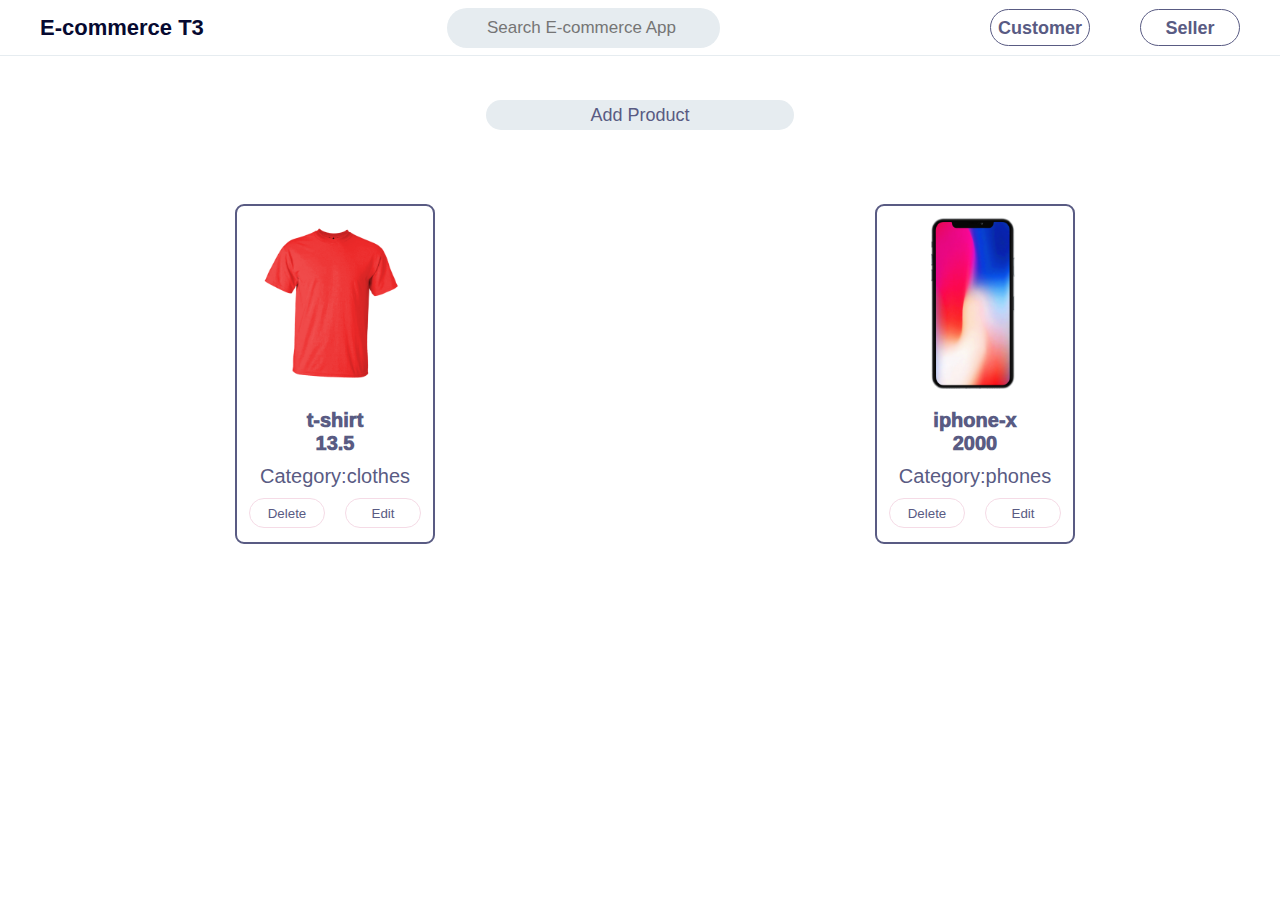
<file: html/seller.html>
<!DOCTYPE html>
<html lang="en">

<head>
    <meta charset="UTF-8" />
    <meta name="viewport" content="width=device-width, initial-scale=1.0" />
    <link rel="stylesheet" href="./../Assets/css/header.css" />
    <link rel="stylesheet" href="./../Assets/css/seller-style.css" />
    <link rel="icon" href="./../Assets/images/e-app.png">

    <title>Ecommerce APP</title>
</head>

<body>
    <header>
        <div class="header-div">
            <div class="header--div">
                <div class="header---div">
                    <!-- App Name -->
                    <a class="header-div-name" href="./../index.html">
                        <h2 class="header-h2-name">
                            <span>E-commerce T3</span>
                        </h2>
                    </a>
                    <!-- Search Bar -->
                    <div class="header-div-search">
                        <form action="#" class="search-form">
                            <div class="search-form-div">
                                <div class="search-form--div">
                                    <!-- Search Icon -->
                                    <div class="search-icon-div">
                                        <i class="fa--search fa fa-search" aria-hidden="true"></i>
                                    </div>
                                    <!-- Search Content -->
                                    <div class="search-content-div">
                                        <input type="text" class="search-content-input" name="#" id="#" placeholder="Search E-commerce App">
                                    </div>
                                    <!-- Times Icon -->
                                    <div class="search-times-icon">
                                        <i class="fa--times fa fa-times" aria-hidden="true"></i>
                                    </div>
                                </div>
                            </div>
                        </form>
                    </div>
                    <!-- Buttons -->
                    <div class="header-btns-div">
                        <!-- Btn 1 -->
                        <div class="header-btns--div">
                            <a href="./../html/customer.html" class="header-btns-a">
                                <div class="header-btns-a-div">
                                    <span>Customer</span>
                                </div>
                            </a>
                        </div>
                        <!-- Btn 2 -->
                        <div class="header-btns--div">
                            <a href="./../html/seller.html" class="header-btns-a">
                                <div class="header-btns-a-div">
                                    <span>Seller</span>
                                </div>
                            </a>
                        </div>
                    </div>

                </div>
            </div>
        </div>
    </header>
    <div class="addStatement"></div>
    <div class="Containers">
        <button id="add">Add Product</button>
        <div class="drop-down-form">
            <form class="seller-form">
                <h1 class="form-title">Add Product</h1>
                <div class="form-item">
                    <label class="label-form" for="name">Product Name :</label>
                    <input required="" class="input-form" id="input-name" type="text" placeholder="Enter Product Name" name="name"></div>
                <div class="form-item">
                    <label class="label-form" for="detail">details :</label>
                    <input required="" class="input-form" id="input-detail" type="text" placeholder="Enter Product details" name="detail"></div>
                <div class="form-item">
                    <label class="label-form" for="price"> price:</label>
                    <input required="" class="input-form" id="input-price" type="text" placeholder="Enter Product Price" name="price"></div>
                <div class="form-item">
                    <label class="label-form" for="image">Product image:</label>
                    <input required="" class="input-form" id="input-image" type="text" placeholder="Enter Product image" name="image"></div>
                <div class="form-item">
                    <label class="label-form" for="category">Product Category :</label>
                    <select class="input-form" id="input-category">
                    <option value="man">Man</option>
                    <option value="women">Women</option>
                    <option value="children">Children</option>
                    <option value="bags">Bags</option>
                    <option value="dresses">Dresses</option>
                    <option value="shoes">shoes</option>
                    <option value="clothes">clothes</option>
                    <option value="phones">phones</option>

                     
                    
             </select></div>
                <div class="submitForm">
                    <input id="submit-form" value="submit" type="submit"></form>
            </div>
        </div>

    </div>


    <div class="allProducts">

    </div>


    <script src="./../Assets/js/seller-script.js"></script>

</body>

</html>
</file>
<file: Assets/css/header.css>
* {
    margin: 0;
    padding: 0;
}

body {
    overflow-y: scroll;
    font-family: 'Overpass', sans-serif;
}

#root {
    height: 100%;
    display: flex;
    flex-direction: column;
}


/* Header */

header {
    position: fixed;
}

.header-div {
    width: 100vw;
    position: sticky;
    border-bottom-width: 1px;
    border-bottom-style: solid;
    border-bottom-color: rgb(230, 236, 240);
    background-color: rgba(255, 255, 255, 1.00);
    z-index: 3;
    top: 0px;
}

.header--div {
    padding-left: 40px;
    padding-right: 40px;
}

.header---div {
    width: 100%;
    height: 55px;
    display: flex;
    justify-content: space-between;
    align-items: center;
}


/* App Name */

.header-div-name {
    text-decoration: none;
    display: flex;
    justify-content: center;
    height: 100%;
    cursor: pointer;
    align-items: center
}

.header-h2-name {
    font-size: 22px;
    color: #060930;
    max-width: 100%;
}


/* Search Bar */

.header-div-search {
    width: 300px;
    min-height: 30px;
    align-items: center;
    display: flex;
    flex-direction: row;
    top: 0;
}

.search-form-div {
    background-color: rgb(230, 236, 240);
    display: flex;
    justify-content: center;
    border-radius: 9999px;
    height: 40px;
}

.search-form--div {
    display: flex;
    flex-direction: row;
}


/* Search Icon */

.search-icon-div {
    display: flex;
    justify-content: center;
    align-items: center;
}

.fa--search {
    padding-left: 10px;
    color: #060930;
    min-width: 30px;
    font-size: 20px;
    cursor: pointer;
}

.fa--search:hover{
    color: #595b83;
}


/* search content */

.search-content-div {
    font-weight: 400;
    font-size: 19px;
    color: #060930;
    display: flex;
}

.search-content-input {
    text-align: left;
    background-color: rgba(0, 0, 0, 0);
    border: none;
    font-size: 17px;
}

.search-content-input:focus {
    outline-style: none;
}


/* Times Icon */

.search-times-icon {
    display: flex;
    justify-content: center;
    align-items: center;
    font-size: 17px;
}

.fa--times{
    color: #060930;
    padding-right: 12px;
    cursor: pointer;
}

.fa--times:hover{
    color: #595b83;
}


/* Header Buttons */

.header-btns-div {
    min-height: 30px;
    align-items: center;
    display: flex;
    flex-direction: row;
    justify-content: space-between;
    top: 0;
    width: 250px;
}

.header-btns--div {
    width: 100px;
}

.header-btns-a {
    cursor: pointer;
    border-width: 1px;
    border-color: #595b83;
    border-style: solid;
    border-radius: 999px;
    height: 35px;
    display: flex;
    text-decoration: none;
    justify-content: center;
}

.header-btns-a:hover {
    background-color: #595b83;
    transition-duration: 0.5s;
}

.header-btns-a-div {
    color: #595b83;
    font-family: 'Quicksand', sans-serif;
    line-height: 1;
    font-weight: 700;
    font-size: 18px;
    display: flex;
    align-items: center;
    justify-content: center;
    max-width: 100%;
    width: 100%;
}

.header-btns-a-div:hover {
    color: white;
    transition-duration: 0.5s;
}


/* Cart Icon */

.header-div-cart {
    display: flex;
    justify-content: center;
    height: 100%;
    cursor: pointer;
    align-items: center;
    top: 0;
}

.header-div--cart {
    display: flex;
    border-radius: 9999px;
    height: 40px;
    line-height: 1;
    font-weight: 700;
    font-size: 28px;
    display: flex;
    align-items: center;
    padding: 5px;
}

.header-div--cart:hover {
    background-color: rgba(89, 91, 131, 0.3);
    transition-duration: 0.5s;
}

.fa--cart {
    color: #060930;
}


/* search */
#suggestions-list {
    display: none;
    list-style-type: none;
    padding: 0;
    margin: 0;
    margin-top: 40px;
    margin-left: -20px;
    position: absolute;
    width: 240px;
    border-radius: 9px;
    border-style: solid;
    border-color:  #ddd;
    border-width: 2px;
}

#suggestions-list li a {
    margin-top: -1px; /* Prevent double borders */
    background-color: rgb(230, 236, 240);
    padding: 12px;
    text-decoration: none;
    font-size: 18px;
    color: #060930;
    display: block
}

#suggestions-list li a:hover {
    background-color: #eee;
    cursor: pointer;
}


/* Media Queries */
@media(max-width: 850px){
    .header-btns-div{
        justify-content: flex-end;
    }

    .header-div-search{
        width: auto;
    }

    .btn1-customer{
        display: none;
    }

    .header-btns-div{
        width: auto;
    }
}

@media(max-width: 680px){
    .header--div{
        padding-left: 20px;
        padding-right: 20px;
        padding-bottom: 10px;
        padding-top: 10px;
    }

    .header---div{
        height: auto;
        display: inline-block;
        flex-direction: column;
        text-align: center;
    }    

    .header-div-search{
        display: inline-block;
    }

    .header-btns-div{
        display: inline-block;
    }

    .header-div-cart{
        display: inline-block;
    }
}
</file>
<file: Assets/css/seller-style.css>
* {
        margin: 0px;
        padding: 0px;
        font-family: 'Overpass', sans-serif;
    }
    
    body {
        display: flex;
        flex-direction: column;
    }
    
    .seller-form {
        display: flex;
        flex-direction: column;
    }
    
    .form-item {
        display: flex;
        align-items: center;
    }
    
    .drop-down-form {
        display: none;
        background-color: rgb(230, 236, 240);
        margin-left: 2%;
        width: 50%;
        height: 300px;
        border-radius: 10px;
    }
    
    .form-title {
        margin-top: 10px;
        margin-left: 3%;
        font-size: 20px;
    }
    
    .label-form {
        margin-left: 3%;
        width: 31%;
    }
    
    .input-form {
        margin-top: 5px;
        margin-bottom: 10px;
        margin-left: 3%;
        width: 60%;
        height: 30px;
        border-radius: 5px;
        border: none;
    }
    
    #submit-form {
        margin-left: 3%;
    }
    
    .allProducts {
        max-width: 100%;
        width: 100%;
        height: auto;
        padding-top: 70px;
        padding-bottom: 10px;
        padding-right: 10px;
        padding-left: 10px;
        display: flex;
        justify-content: space-around;
    }
    
    .product-img {
        width: 90%;
        border-radius: 15px;
        padding: 8px;
        height: 176px;
    }
    
    .product-category-div {
        font-size: 20px;
        padding-top: 10px;
        text-align: center;
        color: #595b83;
    }
    
    .container {
        display: flex;
        flex-direction: column;
        text-align: center;
        margin-top: 5px;
        font-size: 20px;
    }
    
    .product {
        width: 200px;
        margin-left: 10px;
        height: 340px;
        padding: 2px;
        box-sizing: border-box;
        border-style: solid;
        border-width: 2px;
        border-color: #595b83;
        border-radius: 9px;
    }
    
    .product-content-span {
        font-weight: 1000;
        color: #595b83;
    }
    
    .data {
        display: flex;
        justify-content: space-around;
        height: 100%;
    }
    
    .seller-btn {
        display: flex;
        justify-content: space-around;
        margin-top: 10px;
    }
    
    .edit-div {
        display: flex;
        padding: 10px;
        border-radius: 5px;
        margin-top: 8px;
        flex-direction: column;
        z-index: 999;
        background-color: rgb(230, 236, 240);
    }
    
    .delete-btn,
    .edit-btn,
    #add,
    #submit-form,
    .editSubmit {
        border: solid 1px #f5dbe6;
        background-color: white;
        outline: none;
        border-radius: 35px;
        width: 40%;
        height: 30px;
        color: #595b83;
    }
    
    .editSubmit {
        margin-top: 10px;
    }
    
    #submit-form {
        margin-top: 1spx;
        font-size: 16px;
        height: 25px;
        background-color: white;
    }
    
    #add {
        border: none;
        margin-top: 100px;
        width: 24%;
        margin-bottom: 4px;
        font-size: 18px;
        background-color: rgb(230, 236, 240);
    }
    
    .submitForm {
        margin-top: 5px;
        padding: 5px;
        display: flex;
        justify-content: center;
    }
    
    .Containers {
        display: flex;
        flex-direction: column;
        align-items: center;
    }
    
    .addStatement {
        display: none;
        margin: 100px auto;
        text-align: center;
        align-items: center;
        border: 1px solid #f5dbe6;
        font-size: 28px;
        border-radius: 5px;
        width: 600px;
        height: 200px;
        margin-bottom: 30px;
    }
    
    .add-p {
        padding: 20px;
    }
</file>
